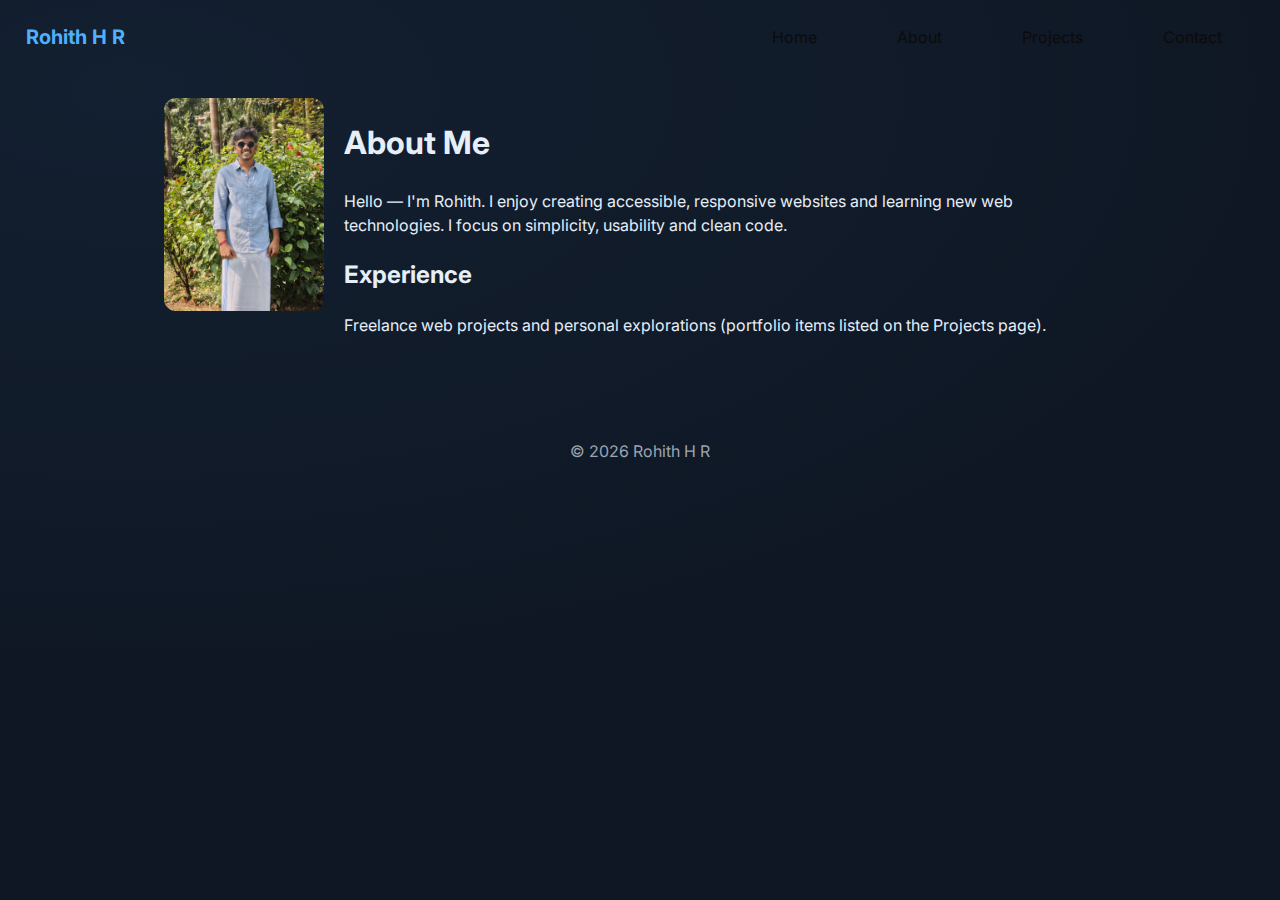
<file: about.html>
<!DOCTYPE html>
<html lang="en">
<head>
  <meta charset="utf-8">
  <meta name="viewport" content="width=device-width,initial-scale=1">
  <meta name="description" content="About Rohith H R — portfolio">
  <link rel="preconnect" href="https://fonts.googleapis.com">
  <link rel="preconnect" href="https://fonts.gstatic.com" crossorigin>
  <link href="https://fonts.googleapis.com/css2?family=Inter:wght@300;400;600;700;800&display=swap" rel="stylesheet">
  <link rel="stylesheet" href="style.css">
  <title>About — Rohith H R</title>
</head>
<body>
  <header>
    <nav class="nav-wrap">
      <div class="site-title">Rohith H R</div>
      <ul class="center-inline" id="nav-menu">
        <li><a href="index.html">Home</a></li>
        <li><a href="about.html">About</a></li>
        <li><a href="projects.html">Projects</a></li>
        <li><a href="contact.html">Contact</a></li>
      </ul>
      <button class="nav-toggle" id="nav-toggle" aria-label="Toggle navigation"><span></span></button>
    </nav>
  </header>

  <main class="container">
    <section style="display:flex;gap:20px;align-items:flex-start">
      <div style="flex:0 0 160px">
        <img src="assets/IMG-20251115-WA0126.jpg" alt="Rohith H R" style="width:160px;border-radius:12px;display:block">
      </div>
      <div>
        <h1>About Me</h1>
        <p>Hello — I'm Rohith. I enjoy creating accessible, responsive websites and learning new web technologies. I focus on simplicity, usability and clean code.</p>
        <h2>Experience</h2>
        <p>Freelance web projects and personal explorations (portfolio items listed on the Projects page).</p>    
      </div>
    </section>
  </main>

  <footer>
    <div class="container footer-inner">
      <p>&copy; <span id="year2"></span> Rohith H R</p>
    </div>
  </footer>

  <script>document.getElementById('year2').textContent = new Date().getFullYear();</script>
  <script src="scripts.js"></script>
</body>
</html>
</file>
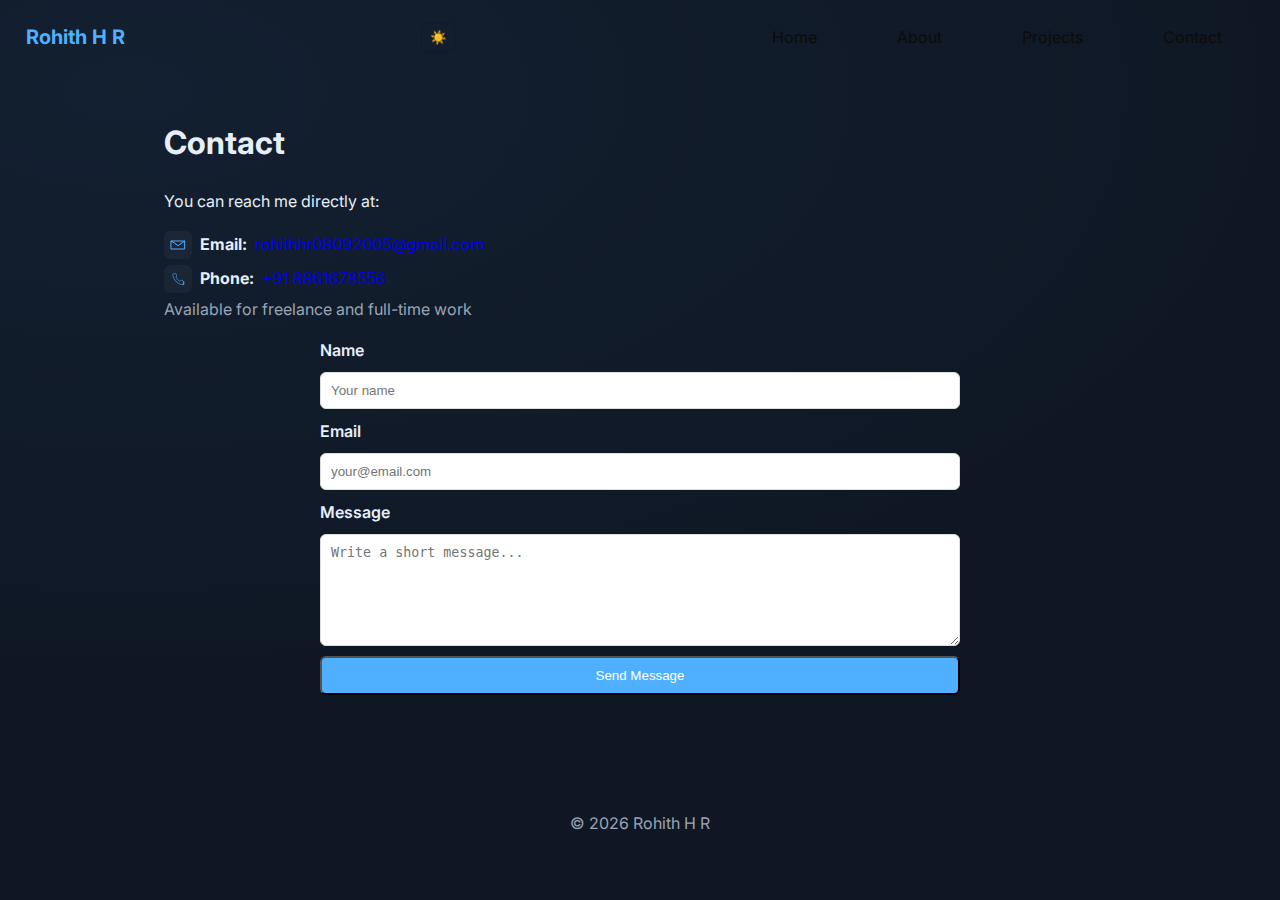
<file: contact.html>
<!DOCTYPE html>
<html lang="en">
<head>
  <meta charset="utf-8">
  <meta name="viewport" content="width=device-width,initial-scale=1">
  <meta name="description" content="Contact Rohith H R">
  <link rel="preconnect" href="https://fonts.googleapis.com">
  <link rel="preconnect" href="https://fonts.gstatic.com" crossorigin>
  <link href="https://fonts.googleapis.com/css2?family=Inter:wght@300;400;600;700;800&display=swap" rel="stylesheet">
  <link rel="stylesheet" href="style.css">
  <title>Contact — Rohith H R</title>
</head>
<body>
  <header>
    <nav class="nav-wrap">
      <div class="site-title">Rohith H R</div>
      <ul class="center-inline" id="nav-menu">
        <li><a href="index.html">Home</a></li>
        <li><a href="about.html">About</a></li>
        <li><a href="projects.html">Projects</a></li>
        <li><a href="contact.html">Contact</a></li>
      </ul>
      <button class="nav-toggle" id="nav-toggle" aria-label="Toggle navigation"><span></span></button>
    </nav>
  </header>

  <main class="container">
    <h1>Contact</h1>
    <p>You can reach me directly at:</p>
    <div style="margin:18px 0;display:flex;align-items:center;gap:12px;flex-wrap:wrap">
      <div style="line-height:1.3">
        <div class="contact-item"><span class="contact-badge" aria-hidden="true"><svg width="16" height="12" viewBox="0 0 24 18" fill="none" xmlns="http://www.w3.org/2000/svg"><path d="M2 3h20v12H2z" stroke="currentColor" stroke-width="1.5" stroke-linecap="round" stroke-linejoin="round" fill="none"/><path d="M2 3l10 7L22 3" stroke="currentColor" stroke-width="1.5" stroke-linecap="round" stroke-linejoin="round"/></svg></span><strong>Email:</strong> <a href="mailto:rohithhr08092005@gmail.com">rohithhr08092005@gmail.com</a></div>
        <div class="contact-item"><span class="contact-badge" aria-hidden="true"><svg width="14" height="14" viewBox="0 0 24 24" fill="none" xmlns="http://www.w3.org/2000/svg"><path d="M22 16.92V21a1 1 0 0 1-1.11 1A19 19 0 0 1 3 4.11 1 1 0 0 1 4 3h4.09a1 1 0 0 1 1 .75c.12.65.35 1.58.66 2.4a1 1 0 0 1-.24 1L8.91 9.91a16 16 0 0 0 6.18 6.18l1.76-1.6a1 1 0 0 1 1-.24c.82.31 1.75.54 2.4.66a1 1 0 0 1 .75 1V21z" stroke="currentColor" stroke-width="1" stroke-linecap="round" stroke-linejoin="round"/></svg></span><strong>Phone:</strong> <a href="tel:+918861678556">+91 8861678556</a></div>
        <div style="color:var(--muted);margin-top:6px">Available for freelance and full-time work</div>
      </div>
    </div>

    <form class="contact-form" action="#" method="post">
      <label for="name">Name</label>
      <input id="name" name="name" type="text" placeholder="Your name">

      <label for="email">Email</label>
      <input id="email" name="email" type="email" placeholder="your@email.com">

      <label for="message">Message</label>
      <textarea id="message" name="message" rows="6" placeholder="Write a short message..."></textarea>

      <button class="btn" type="submit">Send Message</button>
    </form>
  </main>

  <footer>
    <div class="container footer-inner">
      <p>&copy; <span id="year4"></span> Rohith H R</p>
    </div>
  </footer>

  <script>document.getElementById('year4').textContent = new Date().getFullYear();</script>
  <script src="scripts.js"></script>
  <script src="js/contact-ui.js" defer></script>
  <script src="js/theme-toggle.js" defer></script>
</body>
</html>
</file>
<file: style.css>
/* Centered inline list (good for navs) */
.center-inline {
    list-style: none;
    padding: 0;
    margin: 0 auto;        /* allow horizontal centering if width applied */
    text-align: center;    /* centers inline-block children */
    background-color: #72b6e2;
    padding: 0.25rem 0;    /* small vertical padding */
}

.center-inline li {
    display: inline-block;
    margin: 0 20px;        /* spacing between items */
}

.center-inline li a {
    text-decoration: none;
    color: rgb(12, 11, 11);
    font-size: 16px;
    padding: 10px 18px;
    display: inline-block;
}

.center-inline li a:hover {
    background-color: #cbc0c0;
    border-radius: 4px;
}

/* Site title above the nav */
.site-title {
    font-size: 42px;
    font-weight: bold;
    color: black;
    text-align: center;
    padding: 18px 10px 6px 10px;
}

/* Small responsive tweak */
@media (max-width: 480px) {
    .center-inline li { margin: 0 8px; }
    .site-title { font-size: 28px; }
}

/* Global layout */
:root{
    --bg:#f7f8fb;
    --card:#ffffff;
    --accent:#2b8bd6;
    --muted:#666;
}

*{box-sizing:border-box}
body{
    margin:0;
    font-family:Segoe UI, Roboto, Helvetica, Arial, sans-serif;
    background:var(--bg);
    color:#111;
    -webkit-font-smoothing:antialiased;
}

.container{max-width:1000px;margin:0 auto;padding:24px}

.nav-wrap{background:transparent}

.hero{background:linear-gradient(180deg, rgba(43,139,214,0.08), transparent);padding:48px 16px;border-radius:8px;text-align:center;margin-bottom:20px}
.hero h1{margin:0 0 8px;font-size:36px}
.lead{color:var(--muted);margin:0 0 18px}
.hero-ctas{display:inline-flex;gap:12px}

.btn{background:var(--accent);color:#fff;padding:10px 16px;border-radius:6px;text-decoration:none;display:inline-block}
.btn-outline{background:transparent;border:2px solid var(--accent);color:var(--accent)}

.skills{background:var(--card);padding:18px;border-radius:8px;margin-bottom:20px;text-align:center}

.featured{margin-bottom:28px}
.projects-grid{display:grid;grid-template-columns:repeat(auto-fit,minmax(220px,1fr));gap:16px}
.project{background:var(--card);padding:16px;border-radius:8px;border:1px solid rgba(0,0,0,0.04)}
.project h3{margin:0 0 8px}
.small-link{color:var(--accent);text-decoration:none}

.footer-inner{padding:18px 0;color:var(--muted);text-align:center}

.contact-form{max-width:640px;margin:12px auto 30px;display:flex;flex-direction:column;gap:10px}
.contact-form label{font-weight:600}
.contact-form input,.contact-form textarea{padding:10px;border-radius:6px;border:1px solid #ddd}

/* Contact badges and inline messaging */
.contact-item{display:flex;align-items:center;gap:8px;margin-bottom:6px}
.contact-badge{display:inline-flex;align-items:center;justify-content:center;width:28px;height:28px;background:rgba(255,255,255,0.04);border-radius:6px;color:var(--accent)}
.contact-badge svg{display:block}
.field-error{color:#ffb4b4;font-size:0.9rem;margin-top:6px}
.form-success{color:#b7f5c2;font-size:0.95rem;margin-top:12px}

@media (max-width:640px){
    .hero h1{font-size:28px}
    .container{padding:16px}
}

/* Modern/trendy enhancements */
:root{
    --bg:#0f1724; /* deep background for official look */
    --panel:linear-gradient(180deg, rgba(255,255,255,0.02), rgba(255,255,255,0.01));
    --card:#0b1220;
    --accent:#4fb0ff;
    --muted:#9aa4b2;
    --glass: rgba(255,255,255,0.03);
}

html,body{height:100%}
body{
    background: radial-gradient(1200px 600px at 10% 10%, rgba(79,176,255,0.06), transparent), var(--bg);
    color:#e6eef8;
    font-family: 'Inter', system-ui, -apple-system, 'Segoe UI', Roboto, 'Helvetica Neue', Arial;
    line-height:1.5;
}

.nav-wrap{display:flex;align-items:center;justify-content:space-between;gap:12px;padding:14px 20px;background:transparent;position:sticky;top:0;z-index:40}
.nav-wrap .site-title{font-size:20px;padding:8px 6px;margin:0}

.center-inline{background:transparent;padding:0;margin:0}

.nav-toggle{display:none;background:transparent;border:0;color:inherit}
.nav-toggle span{display:block;width:22px;height:2px;background:var(--muted);position:relative}
.nav-toggle span:before,.nav-toggle span:after{content:"";position:absolute;left:0;width:22px;height:2px;background:var(--muted)}
.nav-toggle span:before{top:-7px}
.nav-toggle span:after{top:7px}

.site-title{color:var(--accent)}

/* Hero refinement */
.hero{display:flex;align-items:center;justify-content:space-between;gap:24px;padding:64px;border-radius:12px}
.hero .hero-copy{flex:1;text-align:left}
.hero h1{font-size:44px;margin:0 0 12px}
.hero .lead{color:var(--muted);font-size:18px}
.hero .hero-ctas{margin-top:18px}
.hero .hero-image{width:180px;height:180px;border-radius:20px;background:linear-gradient(135deg,var(--accent),#8bd6ff);box-shadow:0 8px 30px rgba(11,18,32,0.6);display:flex;align-items:center;justify-content:center;color:#042230;font-weight:700}

/* Cards and projects look */
.project{background:linear-gradient(180deg, rgba(255,255,255,0.02), rgba(255,255,255,0.01));border:1px solid rgba(255,255,255,0.04);transition:transform .22s ease,box-shadow .22s ease}
.project:hover{transform:translateY(-6px);box-shadow:0 18px 40px rgba(2,6,23,0.6)}

.btn{transition:transform .14s ease,box-shadow .14s ease}
.btn:active{transform:translateY(1px)}

/* Footer */
footer{margin-top:28px}

/* Responsive navigation: show hamburger on small screens */
@media (max-width:780px){
    .nav-toggle{display:block}
    .center-inline{position:absolute;left:0;right:0;top:64px;background:var(--card);flex-direction:column;padding:12px;display:none;border-top:1px solid rgba(255,255,255,0.03)}
    .center-inline.open{display:flex}
    .center-inline li{display:block;margin:8px 0}
    .hero{flex-direction:column;text-align:center}
    .hero .hero-copy{text-align:center}
    .hero .hero-image{margin-top:18px}
}

/* small polish */
a.small-link{color:var(--accent)}

/* 3D Profile Card */
.card{
    width:180px;height:180px;perspective:1000px;border-radius:16px;position:relative;
}
.card__inner{
    width:100%;height:100%;border-radius:14px;overflow:hidden;transform-style:preserve-3d;transition:transform 300ms cubic-bezier(.2,.9,.3,1),box-shadow 300ms;
    box-shadow:0 12px 40px rgba(2,6,23,0.6), inset 0 1px 0 rgba(255,255,255,0.02);
    background:var(--panel);
    will-change:transform;
}
.card__img{width:100%;height:100%;object-fit:cover;display:block;transform:translateZ(40px);}
.card__glare{position:absolute;inset:0;pointer-events:none;background:linear-gradient(120deg, rgba(255,255,255,0.14), rgba(255,255,255,0) 40%);mix-blend-mode:overlay;opacity:0;transition:opacity 220ms,transform 220ms;border-radius:16px}
.card:hover .card__glare{opacity:1}

/* Slightly larger card on bigger screens */
@media (min-width:900px){
    .card{width:220px;height:220px}
}

@media (max-width:780px){
    .hero .hero-image{width:160px;height:160px}
    .card{width:160px;height:160px}
}
</file>
